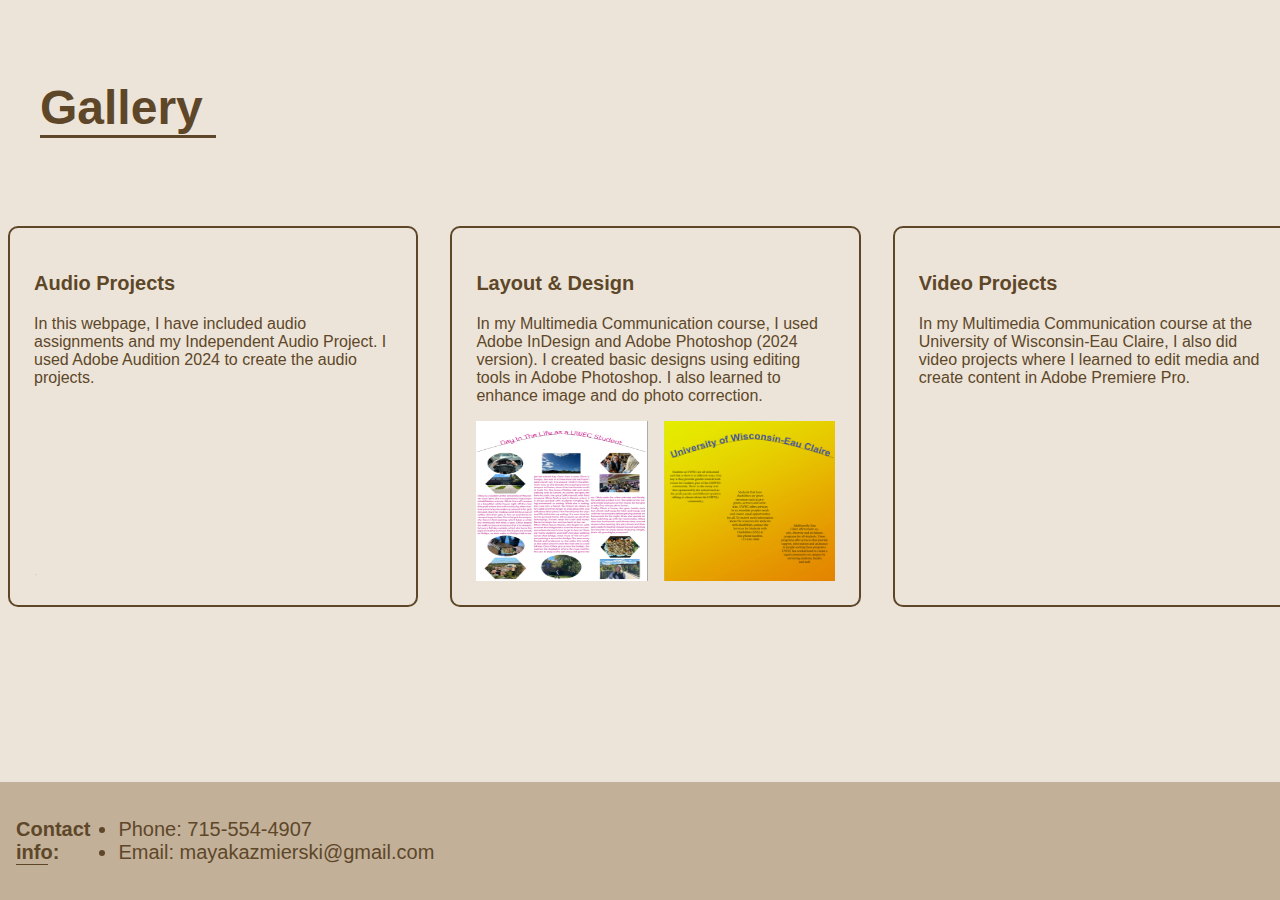
<file: gallery.html>
<!DOCTYPE html>
<html lang="en">
<head>
    <meta charset="UTF-8">
    <meta name="viewport" content="width=device-width, initial-scale=1.0">
    <link rel="stylesheet" href="styles.css">
    <title>MK Portfolio</title>
<body>
    <h1>Maya Kazmierski</h1>
    <section>
        <h2 class="title">Gallery</h2>
    </section>
    <div class="gallery-container">
    <section class="border">
        <div class="Projects">
            <div><h3>Audio Projects</h3>
            <p>In this webpage, I have included audio assignments and my Independent Audio Project. I used Adobe Audition 2024 to create the audio projects.</p></div>
            <iframe width="100%" height="166" scrolling="no" frameborder="no" allow="autoplay" src="https://w.soundcloud.com/player/?url=https%3A//api.soundcloud.com/tracks/1689012924&color=%23ff5500&auto_play=false&hide_related=false&show_comments=true&show_user=true&show_reposts=false&show_teaser=true"></iframe><div style="font-size: 10px; color: #cccccc;line-break: anywhere;word-break: normal;overflow: hidden;white-space: nowrap;text-overflow: ellipsis; font-family: Interstate,Lucida Grande,Lucida Sans Unicode,Lucida Sans,Garuda,Verdana,Tahoma,sans-serif;font-weight: 100;"><a href="https://soundcloud.com/maya-kazmierski" title="Maya Kazmierski" target="_blank" style="color: #cccccc; text-decoration: none;"></a> · <a href="https://soundcloud.com/maya-kazmierski/uwec-radio-psa" title="UWEC Radio PSA" target="_blank" style="color: #cccccc; text-decoration: none;"></a></div>
        </div>
    </section>
    <section class="border">
        <div class="Projects">
            <div><h3>Layout & Design</h3>
            <p>In my Multimedia Communication course, I used Adobe InDesign and Adobe Photoshop (2024 version). I created basic designs using editing tools in Adobe Photoshop. I also learned to enhance image and do photo correction.</p></div>
            <div class="layout-images">
            <img src="Images/design.jpeg" alt="Image for layout and design">
            <img src="Images/layout.png" alt="Image for layout and design">
        </div>
        </div>
    </section>
    <section class="border">
        <div class="Projects">
            <div><h3>Video Projects</h3>
            <p>In my Multimedia Communication course at the University of Wisconsin-Eau Claire, I also did video projects where I learned to edit media and create content in Adobe Premiere Pro.</p></div>
            <iframe width="560" height="315" src="https://www.youtube.com/embed/653tNFy7mVw?si=_TI_PU8q3mmqH2ms" title="YouTube video player" frameborder="0" allow="accelerometer; autoplay; clipboard-write; encrypted-media; gyroscope; picture-in-picture; web-share" referrerpolicy="strict-origin-when-cross-origin" allowfullscreen></iframe>
        </div>
    </section>

</div>
<section>
    <div class="contact" >
    <h4>Contact info:</h4>
    <ul>
        <li>Phone: 715-554-4907</li>
        <li>Email: mayakazmierski@gmail.com</li>
    </ul>
</div>
</section>
</body>
</html>
</file>
<file: styles.css>
body{
    font-family: 'Lucida Sans', 'Lucida Sans Regular', 'Lucida Grande', 'Lucida Sans Unicode', Geneva, Verdana, sans-serif;
    margin: 0;
    background-color:rgb(236, 228, 216) ;
    color: rgb(94, 71, 41);;
    margin: 0;
}
h1{
    display: none;
}
header{
    background-color: rgb(194, 176, 153);
    text-align: center;
}
header>img{
    width: 7rem;
    margin: 0.5rem auto 0;
}
nav a{
    color: rgb(94, 71, 41);
    margin: 2rem;
    display: inline-block;
}
main{
    background-color: rgb(236, 228, 216);
    color: rgb(94, 71, 41);
    padding: 1rem;
}
main>img{
    width: 20rem;
    justify-content: center;
    margin: 1rem auto 0;
    border-radius: 17%;
    display: block;
}
section{
    margin: 0.5rem;
    border-radius: 2%;
    padding: 1rem;
}
.border{
    border: 2px solid rgb(94, 71, 41);
}
h2{
    font-size: 20px;
}
h3{
    font-size: 15px;
}
.title{
    font-size: 3rem;
    border-bottom: 3px solid rgb(94, 71, 41);
    width: 11rem;
}
.Projects{
    display: flex;
}
iframe{
    width: 12rem;
    height: 7rem;
    margin-top: 2rem;
}
img{
    max-width: 100%;
    height: auto;
}
.Projects img{
    width: 60rem;
    height: 10rem;
    display: block;
}
.contact{
    background-color: rgb(194, 176, 153); 
    padding: 1rem;
    display: flex;
    justify-content: space-between;
    align-items: center;
}
h4{
    border-bottom: 1px solid rgb(94, 71, 41);
    width: 2rem;
    margin: 0;
}
.contact ul{
    display: block;
    justify-content: space-around;
    width: 65%;
}

@media (min-width: 1100px){
header{
        display: flex;
        justify-content: space-between;
        align-items: center;
        padding: 1rem 3rem;
}
header>img{
      width: 10rem;
      margin-left: 13.5rem;
}
nav{
      display: flex;
      margin: auto;
}
nav a{
      font-size: 2rem;
}
main{
      display: flex;
      flex-direction: row;
      gap: 3rem;
      padding: 2rem 3rem;
      max-width: 100%;
      margin: auto;
}
main>img{
      width: 30rem;
      height: 25rem;
      margin-left: 3rem;
      margin-top: 4rem;
}
h2{
      font-size: 25px;
  }
h3{
      font-size: 20px;
}
section{
    width: 60rem;
    padding: 2rem;
 }
.gallery-container{
    display: flex;
    flex-direction: row;
    gap: 1rem;
    justify-content: space-between;
    width: 100%;
    margin: auto;
}
.gallery-container .border{
    min-width: 28%;
    padding: 1.5rem;
    border-radius: 10px;
    text-align: left;
    display: flex;
    flex-direction: column;
    justify-content: space-between;
    height: auto;
}
.gallery-container iframe{
    width: 100%;
    height: auto;
}
.Projects{
    display: flex;
    flex-direction: column;
    justify-content: flex-start;
}
.Projects iframe{
    margin-top: 1rem;
    width: 100%;
    height: auto;
}
.layout-images{
    display: flex;
    gap: 1rem;
    justify-content: space-between;
}
.contact{
    font-size: 20px;
    position: fixed;
    display: flex;
    justify-content: space-between;
    width: 100%;
    align-items: center;
    padding: 1rem;
    bottom: 0;
    left: 0;
}
.contact ul{
    width: 92%;
}
}
</file>
